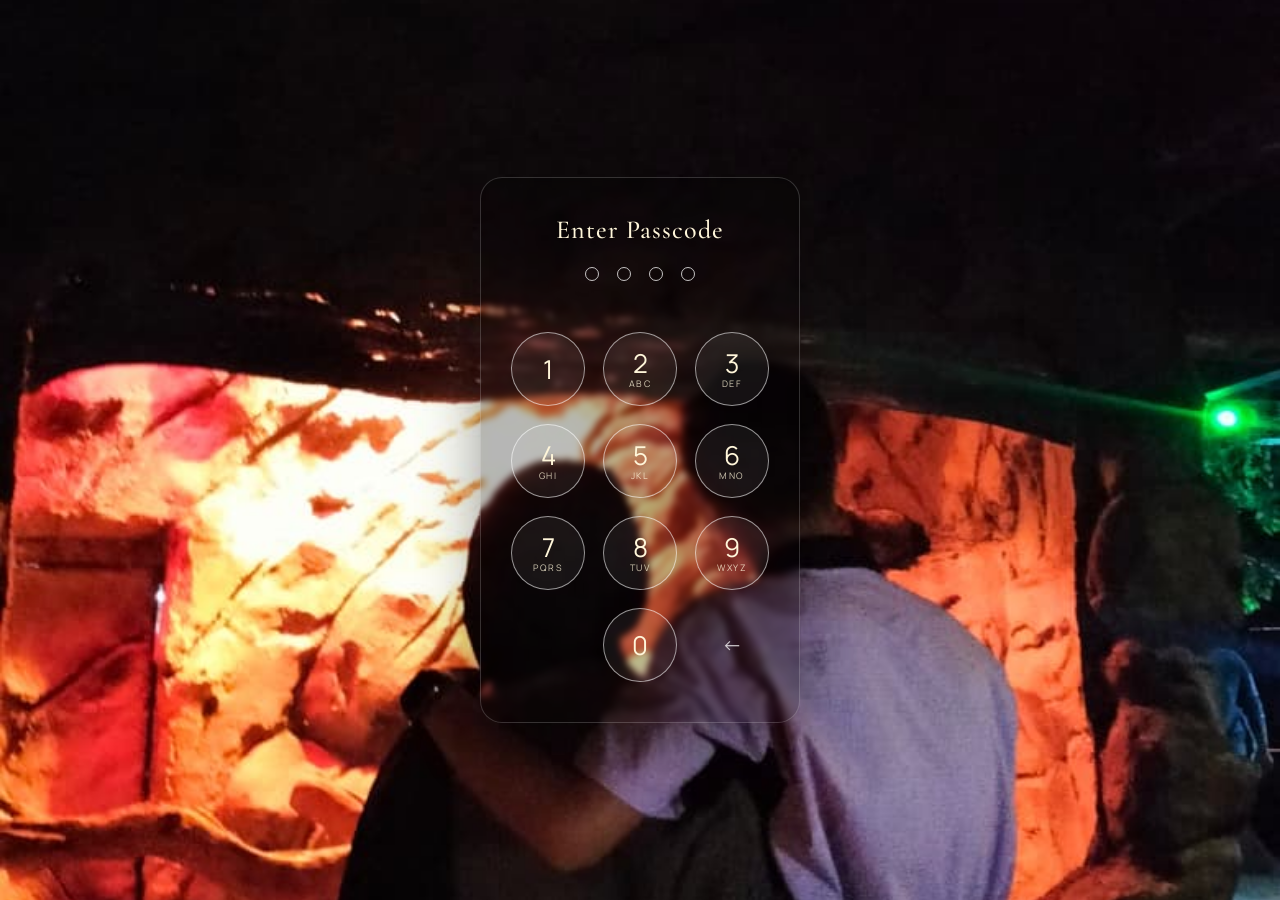
<file: index.html>
<!DOCTYPE html>
<html lang="id">
<head>
  <meta charset="UTF-8">
  <meta name="viewport" content="width=device-width, initial-scale=1.0">
  <title>Happy Birthday</title>
  <link rel="preconnect" href="https://fonts.googleapis.com">
  <link rel="preconnect" href="https://fonts.gstatic.com" crossorigin>
  <link href="https://fonts.googleapis.com/css2?family=Cormorant+Garamond:ital,wght@0,400;0,500;0,600;1,400&family=Tangerine:wght@400;700&family=Manrope:wght@300;400;500;600&display=swap" rel="stylesheet">
  <link rel="stylesheet" href="style5.css">
</head>
<body>

<div class="stars"></div>
<div class="nav-back" id="backBtn" onclick="goTo('menu')">&larr; kembali</div>

<div class="stage">

  <!-- SCREEN -1: PASSCODE -->
  <section class="screen active" id="screen-passcode">
    <div class="passcode-overlay">
      <div class="passcode-title">Enter Passcode</div>
      <div class="passcode-dots" id="passcodeDots">
        <span class="dot" data-i="0"></span>
        <span class="dot" data-i="1"></span>
        <span class="dot" data-i="2"></span>
        <span class="dot" data-i="3"></span>
      </div>
      <div class="passcode-error" id="passcodeError">kode salah, coba lagi</div>
      <div class="passcode-keypad" id="passcodeKeypad">
        <button class="pkey" data-k="1">1</button>
        <button class="pkey" data-k="2">2<span>ABC</span></button>
        <button class="pkey" data-k="3">3<span>DEF</span></button>
        <button class="pkey" data-k="4">4<span>GHI</span></button>
        <button class="pkey" data-k="5">5<span>JKL</span></button>
        <button class="pkey" data-k="6">6<span>MNO</span></button>
        <button class="pkey" data-k="7">7<span>PQRS</span></button>
        <button class="pkey" data-k="8">8<span>TUV</span></button>
        <button class="pkey" data-k="9">9<span>WXYZ</span></button>
        <div class="pkey-spacer"></div>
        <button class="pkey" data-k="0">0</button>
        <button class="pkey pkey-del" id="passcodeDel">&larr;</button>
      </div>
    </div>
  </section>

  <!-- SCREEN 0: ENVELOPE -->
  <section class="screen" id="screen-envelope">
    <div class="env-title">For u, my beloved</div>
    <div class="envelope-wrap" id="envelopeWrap" onclick="openEnvelope()">
      <div class="envelope">
        <div class="card-inside"></div>
        <div class="env-body"></div>
        <div class="env-shadow-fold"></div>
        <div class="env-flap"></div>
        <div class="pulse-ring"></div>
        <div class="seal">
          <svg viewBox="0 0 24 24" fill="none" stroke="#5c0a0a" stroke-width="1.4">
            <path d="M12 21s-7.5-4.6-9.6-9.2C.9 8.4 2.6 5 6 5c2 0 3.4 1.1 6 3.6C14.6 6.1 16 5 18 5c3.4 0 5.1 3.4 3.6 6.8C19.5 16.4 12 21 12 21Z"/>
          </svg>
        </div>
      </div>
    </div>
    <div class="env-hint">Klik segel untuk membuka</div>
  </section>

  <!-- SCREEN 1: HERO -->
  <section class="screen" id="screen-hero">
    <div class="hero-frame fade-in">
      <div class="hero-photo">
        <div class="hero-text">
          <div class="hero-date">14 &middot; 08 &middot; 2009</div>
          <div class="hero-title">Happy Birthday, Sayang!</div>
          <div class="hero-sub">i hope this little give make u happy&nbsp;:)</div>
        </div>
      </div>
    </div>
    <div class="scroll-cue" onclick="goTo('menu')">
      <span>next</span>
      <span class="arrow"></span>
    </div>
  </section>

  <!-- SCREEN 2: MENU -->
  <section class="screen" id="screen-menu">
    <div class="menu-title">all of it for u</div>
    <div class="menu-grid">
      <div class="menu-card" onclick="goTo('message')">
        <svg class="menu-icon" viewBox="0 0 100 100" fill="none">
          <rect x="8" y="26" width="84" height="56" rx="4" fill="#fff6da" stroke="#ffd400" stroke-width="1.5"/>
          <path d="M10 28 L50 60 L90 28" fill="none" stroke="#e21b1b" stroke-width="2"/>
          <circle cx="50" cy="54" r="9" fill="#ffd400"/>
        </svg>
        <div class="menu-label">Pesan</div>
      </div>
      <div class="menu-card" onclick="goTo('flower')">
        <svg class="menu-icon" viewBox="0 0 100 100" fill="none">
          <path d="M50 90 L46 55 L54 55 Z" fill="#ffe066"/>
          <circle cx="50" cy="40" r="14" fill="#ff4d4d"/>
          <circle cx="34" cy="48" r="11" fill="#e21b1b"/>
          <circle cx="66" cy="48" r="11" fill="#e21b1b"/>
          <circle cx="50" cy="55" r="8" fill="#ffd400"/>
        </svg>
        <div class="menu-label">Bunga</div>
      </div>
      <div class="menu-card" onclick="goTo('gallery')">
        <svg class="menu-icon" viewBox="0 0 100 100" fill="none">
          <circle cx="50" cy="50" r="38" fill="#5c0a0a" stroke="#ff4d4d" stroke-width="2"/>
          <circle cx="50" cy="50" r="22" fill="#9c1414"/>
          <circle cx="50" cy="50" r="7" fill="#ffd400"/>
        </svg>
        <div class="menu-label">Galeri &amp; Musik</div>
      </div>
    </div>
  </section>

  <!-- SCREEN 3: MESSAGE -->
  <section class="screen" id="screen-message">
    <div class="letter-layout fade-in">
      <div class="letter-card">
        <div class="letter-greet">Serta Mulia Untukmu!</div>
        <p>sayang, akhirnya kamu sampai di fase ini yaa. masa-masa dimana kata orang ini fase yang paling bahagia, "sweet seventeen" namanya. waktu dimana kamu bisa lebih bebas untuk mencari jati diri, lebih diberikan kepercayaan untuk pergi ke tempat-tempat yang pengen kamu kunjungi, bahkan lebih bebas untuk kamu menentukan pilihan mu sendiri. namun, di antara semua kata "bebas" itu, tanggung jawab mu makin berat juga pastinya</p>
        <p>aku pesen, jalanin masa-masa ini dengan kegiatan yang baik, kegiatan positif. bukannya dengan kamu semakin diberi kebebasan, juga bisa semakin bebas untuk kamu berperilaku semau kamu. inget, kamu juga semakin dewasa, sayang. tentu aja ada banyak doa dan harapan yang aku selipin untuk bertambahnya umur kamu ini. hidup yang lama yaa, sayang. jangan lupa, ada aku di sini yang selalu wellcome kalau kamu butuh tempat pulang. selamat ulang tahun, I love u soo much ebyymutt > <</p>
        <div class="letter-sign">&mdash; selamat ulang tahun, sayang</div>
      </div>
      <div class="photo-strip">
        <div class="ph ph1 img-msg-1"></div>
        <div class="ph ph2 img-msg-2"></div>
        <div class="ph ph3 img-msg-3"></div>
        <div class="ph ph4 img-msg-4"></div>
      </div>
    </div>
    <div class="continue-link" onclick="goTo('flower')">lanjut &rarr;</div>
  </section>

  <!-- SCREEN 4: FLOWER -->
  <section class="screen" id="screen-flower">
    <div class="flower-stage">
      <div class="compliment c1">kamu itu nahkoda bagi hidupmu sendiri, jangan biarin orang lain megang kemudinya</div>
      <div class="compliment c2">selalu sisain ruang ikhlas yaa untuk menerima segala hal yang kadang ga sesuai sama keinginan</div>
      <div class="compliment c3">hidup masih panjang, banyak hal baik yang belum pernah kamu coba rasakan</div>
      <div class="compliment c4">selalu percaya yaa kalau pasti ada jalan di setiap kesulitan yang kamu lalui</div>
      <div class="compliment c5">tetep jadi dirimu sendiri dengan versi terbaik walau dunia punya 1000 cara untuk merubahnya</div>
      <div class="compliment c6">teruslah mekar disetiap harinya meskipun proses dan hasilnya belum sempurna</div>

      <div class="flower-polaroid">
        <div class="flower-photo img-flower-1"></div>
        <div class="flower-polaroid-cap">for u&hearts;</div>
      </div>
    </div>
    <div class="flower-caption">
      <div class="flower-name">Anyelir Putih</div>
      <div class="flower-sub"></div>
    </div>
    <div class="continue-link" onclick="goTo('gallery')">lanjut &rarr;</div>
  </section>

  <!-- SCREEN 5: GALLERY + MUSIC -->
  <section class="screen" id="screen-gallery">
    <div class="gallery-wrap fade-in">
      <div class="polaroid tilt-l p1"><div class="shot img-galeri-1"></div></div>
      <div class="filmstrip">
        <div class="frame img-galeri-2"></div>
        <div class="frame img-galeri-3"></div>
        <div class="frame img-galeri-4"></div>
      </div>
      <div class="polaroid tilt-r p2"><div class="shot img-galeri-5"></div></div>
    </div>

    <div class="record-area">
      <div class="record-title">Lagu spesial untukmu</div>
      <div class="vinyl" id="vinylBtn" onclick="toggleVinyl()">
        <div class="vinyl-center"></div>
      </div>
      <div class="vinyl-hint" id="vinylHint">putar untuk dengar</div>
      <!-- Ganti src pada <source> di bawah ini dengan file MP3 lagu kalian -->
      <audio id="vinylAudio" class="vinyl-audio-source" loop preload="none">
        <source src="song cut.mp3" type="audio/mpeg">
      </audio>
    </div>

    <div class="continue-link" onclick="goTo('video')">masih ada satu lagi &rarr;</div>
  </section>

  <!-- SCREEN 6: KOTAK KADO -->
  <section class="screen" id="screen-video">
    <div class="kado-headline" id="kadoHeadline">
      <h1>Sebuah hadiah untukmu</h1>
      <p>ketuk kotaknya</p>
    </div>
    <div class="gift-stage" id="giftStage">
      <div class="gift" id="giftBox" onclick="openGift()">
        <div class="shadow-blob"></div>
        <div class="box-base"></div>
        <div class="box-lid"></div>
        <div class="bow">
          <svg viewBox="0 0 70 44">
            <path d="M35 22 C10 2, 0 6, 6 18 C10 26, 26 24, 35 22 Z" fill="#fff2b3" stroke="#ffd400" stroke-width="1.5"/>
            <path d="M35 22 C60 2, 70 6, 64 18 C60 26, 44 24, 35 22 Z" fill="#fff2b3" stroke="#ffd400" stroke-width="1.5"/>
            <circle cx="35" cy="22" r="7" fill="#ffd400"/>
          </svg>
        </div>
        <div class="gift-hint">ketuk untuk membuka</div>
      </div>
    </div>

    <div class="frame-wrap" id="frameWrap">
      <div class="ig-card">
        <div class="ig-top">
          <div class="ig-avatar"><div class="ig-avatar-inner">🎁</div></div>
          <div>
            <div class="ig-name">Raffa</div>
            <div class="ig-sub">Gils ganteng banget</div>
          </div>
        </div>

        <div class="photo-slot" id="photoSlot">
          <div class="placeholder-msg" id="placeholderMsg">
            <svg width="28" height="28" viewBox="0 0 24 24" fill="none" stroke="#c7b199" stroke-width="1.5"><rect x="3" y="5" width="18" height="15" rx="2"/><circle cx="9" cy="10" r="2"/><path d="M21 17l-5-5-4 4-3-3-6 6"/></svg>
            <img src="foto13.jpeg">
          </div>
        </div>
        <input type="file" id="fileInput" accept="image/*">

        <div class="ig-actions">
          <div class="ig-actions-left">
            <svg viewBox="0 0 24 24"><path d="M20.8 4.6a5.5 5.5 0 0 0-7.8 0L12 5.6l-1-1a5.5 5.5 0 0 0-7.8 7.8l1 1L12 21l7.8-7.6 1-1a5.5 5.5 0 0 0 0-7.8z"/></svg>
            <svg viewBox="0 0 24 24"><path d="M21 11.5a8.38 8.38 0 0 1-8.5 8.5H3l3-3.2A8.38 8.38 0 0 1 12 3a8.5 8.5 0 0 1 9 8.5z"/></svg>
            <svg viewBox="0 0 24 24"><path d="M22 2 11 13"/><path d="M22 2 15 22 11 13 2 9z"/></svg>
          </div>
          <svg viewBox="0 0 24 24"><path d="M19 21 12 16 5 21V5a2 2 0 0 1 2-2h10a2 2 0 0 1 2 2z"/></svg>
        </div>
        <div class="ig-caption"><b>Raffa</b> wlee :p</div>
      </div>
    </div>
  </section>
</div>

<script>
  function openEnvelope(){
    const wrap = document.getElementById('envelopeWrap');
    if(wrap.classList.contains('open')) return;
    wrap.classList.add('open');
    setTimeout(()=>{ goTo('hero'); }, 1500);
  }

  function goTo(name){
    document.querySelectorAll('.screen').forEach(s=>s.classList.remove('active'));
    const target = document.getElementById('screen-'+name);
    target.classList.add('active');
    target.classList.remove('fade-in');
    requestAnimationFrame(()=>target.classList.add('fade-in'));

    const back = document.getElementById('backBtn');
    if(name === 'hero' || name === 'envelope' || name === 'passcode'){
      back.classList.remove('show');
    } else {
      back.classList.add('show');
    }

    if(name !== 'gallery'){
      const audio = document.getElementById('vinylAudio');
      const vinylHint = document.getElementById('vinylHint');
      const vinyl = document.getElementById('vinylBtn');
      if(audio){ audio.pause(); audio.currentTime = 0; }
      if(vinylHint){ vinylHint.textContent = 'putar untuk dengar'; }
      if(vinyl){ vinyl.classList.remove('spinning'); }
      vinylPlaying = false;
    }

    if(name !== 'video'){
      resetGift();
    }

    window.scrollTo({top:0, behavior:'smooth'});
  }

  /* PASSCODE */
  const CORRECT_CODE = "1408";
  let enteredCode = "";
  const dotsEl = document.querySelectorAll('#passcodeDots .dot');
  const errorEl = document.getElementById('passcodeError');
  const keypad = document.getElementById('passcodeKeypad');

  function updateDots(){
    dotsEl.forEach((d,i)=>{
      d.classList.toggle('filled', i < enteredCode.length);
    });
  }

  function addDigit(k){
    if(enteredCode.length >= 4) return;
    enteredCode += k;
    updateDots();
    if(enteredCode.length === 4){
      setTimeout(checkCode, 180);
    }
  }

  function checkCode(){
    if(enteredCode === CORRECT_CODE){
      goTo('envelope');
      setTimeout(()=>{ enteredCode=""; updateDots(); errorEl.classList.remove('show'); }, 800);
    } else {
      errorEl.classList.add('show');
      const overlay = document.querySelector('.passcode-overlay');
      overlay.classList.add('shake');
      setTimeout(()=>{
        overlay.classList.remove('shake');
        enteredCode = "";
        updateDots();
      }, 500);
    }
  }

  keypad.addEventListener('click', (e)=>{
    const btn = e.target.closest('.pkey');
    if(!btn) return;
    if(btn.id === 'passcodeDel'){
      enteredCode = enteredCode.slice(0,-1);
      updateDots();
      errorEl.classList.remove('show');
      return;
    }
    addDigit(btn.dataset.k);
  });

  document.addEventListener('keydown', (e)=>{
    if(!document.getElementById('screen-passcode').classList.contains('active')) return;
    if(e.key >= '0' && e.key <= '9') addDigit(e.key);
    if(e.key === 'Backspace'){
      enteredCode = enteredCode.slice(0,-1);
      updateDots();
      errorEl.classList.remove('show');
    }
  });

  /* GIFT BOX (reveals the photo card) */
  let giftOpened = false;

  function makeGiftSparkles(){
    const gift = document.getElementById('giftBox');
    for(let i=0; i<12; i++){
      const s = document.createElement('div');
      s.className = 'sparkle';
      const angle = Math.random()*Math.PI*2;
      const dist = 60 + Math.random()*60;
      s.style.setProperty('--dx', Math.cos(angle)*dist + 'px');
      s.style.setProperty('--dy', Math.sin(angle)*dist - 20 + 'px');
      s.style.left = '105px';
      s.style.top = '70px';
      s.style.background = Math.random() > .5 ? 'var(--gold)' : '#fff3d0';
      gift.appendChild(s);
      s.addEventListener('animationend', () => s.remove());
    }
  }

  function openGift(){
    if(giftOpened) return;
    giftOpened = true;
    const gift = document.getElementById('giftBox');
    const kadoHeadline = document.getElementById('kadoHeadline');
    const frameWrap = document.getElementById('frameWrap');

    gift.classList.add('opened');
    kadoHeadline.classList.add('hide');
    makeGiftSparkles();

    setTimeout(()=>{ frameWrap.classList.add('show'); }, 250);
  }

  function resetGift(){
    giftOpened = false;
    const gift = document.getElementById('giftBox');
    const kadoHeadline = document.getElementById('kadoHeadline');
    const frameWrap = document.getElementById('frameWrap');
    if(gift){ gift.classList.remove('opened'); }
    if(kadoHeadline){ kadoHeadline.classList.remove('hide'); }
    if(frameWrap){ frameWrap.classList.remove('show'); }
  }

  const photoSlot = document.getElementById('photoSlot');
  const fileInput = document.getElementById('fileInput');

  photoSlot.addEventListener('click', () => fileInput.click());

  fileInput.addEventListener('change', (e) => {
    const file = e.target.files[0];
    if(!file) return;
    const reader = new FileReader();
    reader.onload = (ev) => {
      const placeholderMsg = document.getElementById('placeholderMsg');
      if(placeholderMsg) placeholderMsg.remove();
      const img = document.createElement('img');
      img.src = ev.target.result;
      photoSlot.innerHTML = '';
      photoSlot.appendChild(img);
    };
    reader.readAsDataURL(file);
  });

  let vinylPlaying = false;
  function toggleVinyl(){
    const vinyl = document.getElementById('vinylBtn');
    const hint = document.getElementById('vinylHint');
    const audio = document.getElementById('vinylAudio');
    vinylPlaying = !vinylPlaying;
    vinyl.classList.toggle('spinning', vinylPlaying);
    if(vinylPlaying){
      audio.currentTime = 0;
      audio.play().catch(()=>{});
      hint.textContent = 'sedang diputar...';
    } else {
      audio.pause();
      hint.textContent = 'putar untuk dengar';
    }
  }
</script>

</body>
</html>
</file>
<file: style5.css>
:root{
    --navy-deep:#5c0a0a;  
    --navy:#7a0f0f;       
    --navy-mid:#9c1414;
    --blue-royal:#e21b1b;  
    --blue-bright:#ff4d4d; 
    --blue-glow:#ffe066;   
    --gold:#ffd400;        
    --gold-soft:#fff2b3;   
    --ivory:#fff6da;       
    --paper:#fffaf0;       
    --text-on-paper:#7a0f0f; 
  }
  *{margin:0;padding:0;box-sizing:border-box;}
  html,body{
    width:100%;
    min-height:100%;
    background:var(--navy-deep);
    font-family:'Manrope',sans-serif;
    color:var(--ivory);
    overflow-x:hidden;
  }
  .stage{
    position:relative;
    width:100%;
    min-height:100vh;
  }

  /* ===== Star field ambience ===== */
  .stars{
    position:fixed;
    inset:0;
    z-index:0;
    pointer-events:none;
    background:
      radial-gradient(1px 1px at 10% 20%, rgba(255,255,255,.55) 0, transparent 60%),
      radial-gradient(1px 1px at 80% 10%, rgba(255,255,255,.4) 0, transparent 60%),
      radial-gradient(1px 1px at 60% 70%, rgba(255,255,255,.5) 0, transparent 60%),
      radial-gradient(1.5px 1.5px at 30% 80%, rgba(255,255,255,.45) 0, transparent 60%),
      radial-gradient(1px 1px at 90% 60%, rgba(255,255,255,.4) 0, transparent 60%),
      radial-gradient(1px 1px at 45% 35%, rgba(255,255,255,.35) 0, transparent 60%),
      radial-gradient(1.5px 1.5px at 15% 55%, rgba(255,255,255,.4) 0, transparent 60%),
      radial-gradient(1px 1px at 70% 90%, rgba(255,255,255,.35) 0, transparent 60%);
    background-repeat:repeat;
    background-size:600px 600px;
    animation:twinkle 6s ease-in-out infinite alternate;
  }
  @keyframes twinkle{from{opacity:.5;}to{opacity:1;}}

  /* ===================== SCREEN BASE ===================== */
  .screen{
    position:relative;
    z-index:1;
    min-height:100vh;
    display:none;
    align-items:center;
    justify-content:center;
    flex-direction:column;
    width:100%;
    padding:40px 20px;
  }
  .screen.active{display:flex;}
  .fade-in{animation:fadeIn .9s ease both;}
  @keyframes fadeIn{from{opacity:0;transform:translateY(14px);}to{opacity:1;transform:translateY(0);}}

  /*  SCREEN 0: PASSCODE  */
  #screen-passcode{
    background:
      url('foto10.jpeg') center/cover no-repeat;
  }
  .passcode-overlay{
    display:flex;
    flex-direction:column;
    align-items:center;
    gap:22px;
    padding:36px 30px 40px;
    border-radius:22px;
    background:rgba(0, 0, 0, 0.28);
    border:1px solid rgba(255,255,255,.18);
    backdrop-filter:blur(3px);
    -webkit-backdrop-filter:blur(3px);
    box-shadow:0 25px 60px rgba(0,0,0,.4);
  }
  .passcode-overlay.shake{ animation:shakeCode .5s ease; }
  @keyframes shakeCode{
    10%,90%{ transform:translateX(-2px); }
    20%,80%{ transform:translateX(4px); }
    30%,50%,70%{ transform:translateX(-8px); }
    40%,60%{ transform:translateX(8px); }
  }
  .passcode-title{
    font-family:'Cormorant Garamond', serif;
    font-weight:500;
    font-size:clamp(20px,4vw,26px);
    letter-spacing:1px;
    color:var(--ivory);
    text-shadow:0 1px 8px rgba(0,0,0,.4);
  }
  .passcode-dots{
    display:flex;
    gap:18px;
  }
  .passcode-dots .dot{
    width:14px; height:14px;
    border-radius:50%;
    border:1.5px solid rgba(255,255,255,.75);
    background:transparent;
    transition:background .2s ease, transform .2s ease;
  }
  .passcode-dots .dot.filled{
    background:var(--ivory);
    transform:scale(1.1);
  }
  .passcode-error{
    font-size:12px;
    letter-spacing:1.5px;
    color:#ffe066;
    text-transform:uppercase;
    opacity:0;
    transition:opacity .2s ease;
    margin-top:-10px;
  }
  .passcode-error.show{ opacity:1; }
  .passcode-keypad{
    display:grid;
    grid-template-columns:repeat(3,clamp(52px,18vw,74px));
    gap:clamp(10px,3.5vw,18px);
    justify-content:center;
  }
  .pkey{
    width:clamp(52px,18vw,74px); height:clamp(52px,18vw,74px);
    border-radius:50%;
    border:1px solid rgba(255,255,255,.55);
    background:rgba(255,255,255,.06);
    color:var(--ivory);
    font-family:'Manrope',sans-serif;
    font-size:26px;
    font-weight:400;
    display:flex;
    flex-direction:column;
    align-items:center;
    justify-content:center;
    line-height:1;
    cursor:pointer;
    -webkit-tap-highlight-color:transparent;
    transition:background .2s ease, transform .15s ease;
  }
  .pkey span{
    font-size:9px;
    letter-spacing:1.5px;
    margin-top:3px;
    opacity:.8;
  }
  .pkey:hover, .pkey:active{
    background:rgba(255,255,255,.18);
    transform:scale(.96);
  }
  .pkey-del{
    font-size:20px;
    border:none;
    background:transparent;
    color:rgba(255,255,255,.75);
  }
  .pkey-del:hover{ background:rgba(255,255,255,.08); }
  .pkey-spacer{ pointer-events:none; }

  @media (max-width:400px){
    .pkey{ font-size:20px; }
  }

  /*  SCREEN 1: ENVELOPE  */
  #screen-envelope{
    background:
      url('foto4.jpeg') center/cover no-repeat;
  }
  .env-title{
    font-family:'Cormorant Garamond', serif;
    font-style:italic;
    font-weight:500;
    font-size:clamp(28px,5vw,42px);
    letter-spacing:.5px;
    color:rgb(253, 250, 250);
    margin-bottom:36px;
    text-align:center;
    text-shadow:0 0 18px rgba(0, 0, 0, 0.25);
  }
  .envelope-wrap{
    position:relative;
    width:min(380px,86vw);
    cursor:pointer;
    user-select:none;
    -webkit-tap-highlight-color:transparent;
  }
  .envelope{
    position:relative;
    width:100%;
    aspect-ratio:16/10;
    filter:drop-shadow(0 25px 50px rgba(0,0,0,.55));
  }
  .env-body{
    position:absolute; inset:0;
    background: linear-gradient(160deg, var(--navy-mid), var(--navy-deep) 70%);
    border-radius:6px;
    border:1px solid rgba(255,212,0,.35);
  }
  .env-flap{
    position:absolute;
    top:0; left:0; width:100%; height:62%;
    background: linear-gradient(155deg, var(--blue-royal), var(--navy-mid) 75%);
    clip-path:polygon(0 0,100% 0,50% 100%);
    border-radius:6px 6px 0 0;
    transform-origin:top center;
    transition:transform 1s cubic-bezier(.7,0,.3,1);
    z-index:3;
  }
  .envelope-wrap.open .env-flap{
    transform:rotateX(180deg);
  }
  .env-shadow-fold{
    position:absolute;
    bottom:0; left:0; width:100%; height:55%;
    z-index:2;
  }
  .env-shadow-fold::before, .env-shadow-fold::after{
    content:'';
    position:absolute;
    width:55%; height:100%;
    background:linear-gradient(135deg, rgba(255,255,255,.05), rgba(0,0,0,.18));
  }
  .env-shadow-fold::before{ left:0; clip-path:polygon(0 0,100% 100%,0 100%); }
  .env-shadow-fold::after{ right:0; clip-path:polygon(100% 0,100% 100%,0 100%); }

  .seal{
    position:absolute;
    top:50%; left:50%;
    width:64px; height:64px;
    transform:translate(-50%,-50%);
    border-radius:50%;
    background:radial-gradient(circle at 35% 30%, #ffe9a8, var(--gold) 55%, #c99a1f 100%);
    box-shadow:0 6px 14px rgba(0,0,0,.4), inset 0 2px 4px rgba(255,255,255,.5);
    z-index:5;
    display:flex; align-items:center; justify-content:center;
    transition:transform .4s ease, opacity .4s ease;
  }
  .seal svg{ width:30px; height:30px; opacity:.85; }
  .envelope-wrap:hover .seal{ transform:translate(-50%,-50%) scale(1.06); }
  .envelope-wrap.open .seal{ opacity:0; transform:translate(-50%,-50%) scale(.4); }

  .card-inside{
    position:absolute;
    bottom:6%;
    left:50%;
    width:84%;
    height:0%;
    background:linear-gradient(160deg,var(--paper),#ffedc2);
    border-radius:4px;
    transform:translateX(-50%);
    z-index:4;
    transition:height .7s cubic-bezier(.2,.8,.3,1) .55s, bottom .7s cubic-bezier(.2,.8,.3,1) .55s;
  }
  .envelope-wrap.open .card-inside{
    height:78%;
    bottom:38%;
  }

  .env-hint{
    margin-top:30px;
    text-align:center;
    font-size:13px;
    letter-spacing:2.5px;
    text-transform:uppercase;
    color:var(--blue-glow);
    opacity:.75;
  }
  .pulse-ring{
    position:absolute; top:50%; left:50%;
    width:64px;height:64px;
    transform:translate(-50%,-50%);
    border-radius:50%;
    border:1.5px solid var(--gold-soft);
    opacity:0;
    animation:pulseRing 2.4s ease-out infinite;
    z-index:4;
  }
  @keyframes pulseRing{
    0%{opacity:.55; transform:translate(-50%,-50%) scale(1);}
    100%{opacity:0; transform:translate(-50%,-50%) scale(1.7);}
  }

  /*  SCREEN 2: HERO  */
  #screen-hero{
    background:
      radial-gradient(ellipse at 50% 30%, rgba(255,77,77,.25), transparent 65%),
      linear-gradient(170deg,#b31217,var(--navy-deep) 70%);
    text-align:center;
  }
  .hero-frame{
    position:relative;
    width:min(560px,92vw);
    border-radius:18px;
    overflow:hidden;
    border:1px solid rgba(255,212,0,.3);
    box-shadow:0 30px 70px rgba(0,0,0,.55);
  }
  .hero-photo{
    position:relative;
    width:100%;
    aspect-ratio:4/5;
    background:
      radial-gradient(circle at 30% 20%, rgba(255,77,77,.5), transparent 55%),
      radial-gradient(circle at 75% 75%, rgba(226,27,27,.7), transparent 55%),
      linear-gradient(160deg,#8a0e0e,#1a0505 75%);
    display:flex;
    align-items:flex-end;
    justify-content:center;
    padding-bottom:34px;
  }
  .hero-photo::before{
    content:'';
    position:absolute; inset:0;
    background-image:
      radial-gradient(1.5px 1.5px at 20% 30%, rgba(255,255,255,.5), transparent),
      radial-gradient(1.5px 1.5px at 70% 15%, rgba(255,255,255,.4), transparent),
      radial-gradient(1.5px 1.5px at 85% 55%, rgba(255,255,255,.4), transparent),
      radial-gradient(1.5px 1.5px at 40% 70%, rgba(255,255,255,.35), transparent),
      radial-gradient(1.5px 1.5px at 10% 80%, rgba(255,255,255,.3), transparent);
  }
  .hero-text{
    position:relative;
    z-index:2;
    padding:0 26px;
  }
  .hero-date{
    font-size:12px;
    letter-spacing:3px;
    color:var(--blue-glow);
    text-transform:uppercase;
    margin-bottom:10px;
    opacity:.8;
  }
  .hero-title{
    font-family:'Tangerine', cursive;
    font-size:clamp(46px,9vw,68px);
    line-height:1;
    color:var(--ivory);
    text-shadow:0 0 22px rgba(255,77,77,.55);
  }
  .hero-sub{
    margin-top:10px;
    font-family:'Cormorant Garamond',serif;
    font-style:italic;
    font-size:clamp(14px,2.6vw,17px);
    color:var(--gold-soft);
  }
  .scroll-cue{
    margin-top:34px;
    font-size:12px;
    letter-spacing:3px;
    text-transform:uppercase;
    color:var(--blue-glow);
    opacity:.7;
    cursor:pointer;
    display:flex;
    flex-direction:column;
    align-items:center;
    gap:8px;
  }
  .scroll-cue .arrow{
    width:9px;height:9px;
    border-right:1.5px solid var(--gold-soft);
    border-bottom:1.5px solid var(--gold-soft);
    transform:rotate(45deg);
    animation:bounceDown 1.6s ease-in-out infinite;
  }
  @keyframes bounceDown{0%,100%{transform:rotate(45deg) translate(0,0);}50%{transform:rotate(45deg) translate(4px,4px);}}

  /*  SCREEN 3: MENU  */
  #screen-menu{
    background:linear-gradient(170deg,#b31217,var(--navy-deep) 70%);
  }
  .menu-title{
    font-family:'Tangerine',cursive;
    font-size:clamp(42px,8vw,60px);
    color:var(--ivory);
    text-shadow:0 0 20px rgba(255,77,77,.4);
    margin-bottom:48px;
    text-align:center;
  }
  .menu-grid{
    display:flex;
    gap:34px;
    flex-wrap:wrap;
    justify-content:center;
    max-width:780px;
  }
  .menu-card{
    width:clamp(120px,38vw,170px);
    display:flex;
    flex-direction:column;
    align-items:center;
    gap:16px;
    cursor:pointer;
    padding:22px 14px 18px;
    border-radius:16px;
    border:1px solid rgba(255,212,0,.18);
    background:linear-gradient(160deg,rgba(226,27,27,.18),rgba(122,15,15,.4));
    transition:transform .35s ease, border-color .35s ease, background .35s ease;
  }
  .menu-card:hover{
    transform:translateY(-8px);
    border-color:rgba(255,212,0,.55);
    background:linear-gradient(160deg,rgba(255,77,77,.22),rgba(122,15,15,.5));
  }
  .menu-icon{ width:clamp(52px,18vw,78px); height:clamp(52px,18vw,78px); }
  .menu-label{
    font-size:13px;
    letter-spacing:2px;
    text-transform:uppercase;
    color:var(--gold-soft);
  }

  /* SCREEN 4: MESSAGE  */
  #screen-message{
    background:linear-gradient(170deg,#b31217,var(--navy-deep) 70%);
    gap:30px;
  }
  .letter-layout{
    display:flex;
    gap:36px;
    align-items:flex-start;
    max-width:920px;
    width:100%;
    flex-wrap:wrap;
    justify-content:center;
  }
  .letter-card{
    flex:1 1 420px;
    max-width:480px;
    background:linear-gradient(165deg,var(--paper),#ffedc2);
    color:#7a0f0f;
    border-radius:4px;
    padding:clamp(22px,6vw,38px) clamp(18px,5vw,34px);
    box-shadow:0 25px 60px rgba(0,0,0,.5);
    transform:rotate(-0.6deg);
    font-family:'Cormorant Garamond',serif;
    font-size:clamp(14.5px,3.8vw,16.5px);
    line-height:1.65;
    position:relative;
  }
  .letter-card::before{
    content:'';
    position:absolute;
    top:-14px; left:50%;
    transform:translateX(-50%);
    width:30px;height:30px;
    background:var(--gold);
    border-radius:3px;
    box-shadow:0 4px 8px rgba(0,0,0,.35);
  }
  .letter-greet{
    font-weight:600;
    font-size:19px;
    color:var(--text-on-paper);
    margin-bottom:14px;
  }
  .letter-card p{ margin-bottom:14px; }
  .letter-sign{
    margin-top:18px;
    font-style:italic;
    text-align:right;
    color:var(--text-on-paper);
  }
  .photo-strip{
    display:flex;
    flex-direction:column;
    gap:10px;
    width:140px;
  }
  .photo-strip .ph{
    width:100%;
    aspect-ratio:1/1;
    border-radius:3px;
    border:3px solid var(--ivory);
    box-shadow:0 8px 16px rgba(0,0,0,.4);
    background-size:cover;
    background-position:center;
  }
  .ph1{background:linear-gradient(135deg,#e21b1b,#7a0f0f);}
  .ph2{background:linear-gradient(135deg,#ff4d4d,#9c1414);}
  .ph3{background:linear-gradient(135deg,#9c1414,#1a0505);}
  .ph4{background:linear-gradient(135deg,#ffe066,#e21b1b);}

  .img-msg-1{ background:url('foto2.jpeg') center/cover no-repeat, linear-gradient(135deg,#e21b1b,#7a0f0f) !important; }
  .img-msg-2{ background:url('foto3.jpeg') center/cover no-repeat, linear-gradient(135deg,#ff4d4d,#9c1414) !important; }
  .img-msg-3{ background:url('foto5.jpeg') center/cover no-repeat, linear-gradient(135deg,#9c1414,#1a0505) !important; }
  .img-msg-4{ background:url('foto6.jpeg') center/cover no-repeat, linear-gradient(135deg,#ffe066,#e21b1b) !important; }


  /*  SCREEN 5: FLOWER  */
  #screen-flower{
    background:linear-gradient(170deg,#b31217,var(--navy-deep) 70%);
  }
  .flower-stage{
    position:relative;
    width:min(640px,94vw);
    height:520px;
    display:flex;
    align-items:center;
    justify-content:center;
  }
  .flower-polaroid{
    width:210px;
    background:var(--ivory);
    padding:13px 13px 33px;
    border-radius:4px;
    box-shadow:0 25px 55px rgba(0,0,0,.5), 0 0 0 1px rgba(255,212,0,.15);
    position:relative;
    z-index:2;
    transform:rotate(-3deg);
    animation:polaroidIn .8s ease both;
  }
  @keyframes polaroidIn{
    from{ opacity:0; transform:rotate(-3deg) translateY(18px) scale(.94); }
    to{ opacity:1; transform:rotate(-3deg) translateY(0) scale(1); }
  }
  .flower-photo{
    width:100%;
    aspect-ratio:4/5;
    border-radius:1px;
    background:url('anyelirputih.jpeg') center/cover no-repeat, linear-gradient(135deg,#ff4d4d,#9c1414);
    box-shadow:inset 0 0 0 1px rgba(0,0,0,.06);
  }
  .flower-polaroid-cap{
    margin-top:12px;
    text-align:center;
    font-family:'Cormorant Garamond', serif;
    font-style:italic;
    font-size:14px;
    color:var(--text-on-paper);
    opacity:.85;
  }
  .compliment{
    position:absolute;
    background:linear-gradient(160deg,rgba(226,27,27,.35),rgba(122,15,15,.65));
    border:1px solid rgba(255,212,0,.35);
    border-radius:10px;
    padding:10px 14px;
    font-size:12.5px;
    line-height:1.4;
    color:var(--ivory);
    max-width:150px;
    box-shadow:0 12px 25px rgba(0,0,0,.4);
    opacity:0;
    animation:popIn .6s ease forwards;
  }
  @keyframes popIn{from{opacity:0;transform:translateY(8px) scale(.92);}to{opacity:1;transform:translateY(0) scale(1);}}
  .c1{ top:6%;  left:0%;   animation-delay:.2s; }
  .c2{ top:2%;  right:2%;  animation-delay:.4s; }
  .c3{ top:38%; left:-2%; animation-delay:.6s; }
  .c4{ top:36%; right:-4%; animation-delay:.8s; }
  .c5{ bottom:8%; left:3%;  animation-delay:1s; }
  .c6{ bottom:6%; right:1%; animation-delay:1.2s; }
  .flower-caption{
    text-align:center;
    margin-top:6px;
  }
  .flower-name{
    font-family:'Cormorant Garamond',serif;
    font-style:italic;
    font-size:24px;
    color:var(--gold-soft);
  }
  .flower-sub{
    font-size:11px;
    letter-spacing:2px;
    text-transform:uppercase;
    color:var(--blue-glow);
    opacity:.75;
  }

  /*  SCREEN 6: GALLERY + MUSIC  */
  #screen-gallery{
    background:linear-gradient(170deg,#b31217,var(--navy-deep) 70%);
    gap:40px;
  }
  .gallery-wrap{
    display:flex;
    gap:30px;
    align-items:center;
    flex-wrap:wrap;
    justify-content:center;
    max-width:900px;
  }
  .polaroid{
    background:var(--ivory);
    padding:13px 13px 33px;
    border-radius:3px;
    box-shadow:0 18px 35px rgba(0,0,0,.45);
    width:clamp(130px,42vw,210px);
  }
  .polaroid .shot{
    width:100%;
    aspect-ratio:1/1;
    border-radius:2px;
  }
  .p1 .shot{background:linear-gradient(135deg,#e21b1b,#b31217);}
  .p2 .shot{background:linear-gradient(135deg,#ff4d4d,#9c1414);}
  .polaroid.tilt-l{ transform:rotate(-5deg); }
  .polaroid.tilt-r{ transform:rotate(4deg); }

  .filmstrip{
    display:flex;
    flex-direction:column;
    gap:6px;
    background:#05070f;
    padding:10px 6px;
    border-radius:6px;
  }
  .filmstrip .frame{
    width:clamp(56px,18vw,90px); height:clamp(56px,18vw,90px);
    border-radius:2px;
    background:linear-gradient(135deg,var(--blue-bright),var(--navy-mid));
  }

  .img-galeri-1{ background:url('foto7.jpeg') center/cover no-repeat, linear-gradient(135deg,#e21b1b,#b31217) !important; }
  .img-galeri-2{ background:url('foto8.jpeg') center/cover no-repeat, linear-gradient(135deg,var(--blue-bright),var(--navy-mid)) !important; }
  .img-galeri-3{ background:url('foto9.jpeg') center/cover no-repeat, linear-gradient(135deg,var(--blue-bright),var(--navy-mid)) !important; }
  .img-galeri-4{ background:url('foto11.jpeg') center/cover no-repeat, linear-gradient(135deg,var(--blue-bright),var(--navy-mid)) !important; }
  .img-galeri-5{ background:url('foto12.jpeg') center/cover no-repeat, linear-gradient(135deg,#ff4d4d,#9c1414) !important; }

  .record-area{
    display:flex;
    flex-direction:column;
    align-items:center;
    gap:22px;
  }
  .record-title{
    font-family:'Cormorant Garamond',serif;
    font-style:italic;
    font-size:clamp(22px,4vw,30px);
    color:var(--gold-soft);
    text-align:center;
  }
  .vinyl{
    width:clamp(120px,42vw,170px); height:clamp(120px,42vw,170px);
    border-radius:50%;
    background:
      repeating-radial-gradient(circle,#1a1f2e 0 2px, #11141d 2px 4px);
    box-shadow:0 25px 50px rgba(0,0,0,.55), inset 0 0 0 6px #05070f;
    display:flex; align-items:center; justify-content:center;
    cursor:pointer;
    animation:spin 6s linear infinite;
    animation-play-state:paused;
    position:relative;
  }
  .vinyl.spinning{ animation-play-state:running; }
  @keyframes spin{ to{ transform:rotate(360deg); } }
  .vinyl-center{
    width:clamp(38px,13vw,54px); height:clamp(38px,13vw,54px);
    border-radius:50%;
    background:radial-gradient(circle at 35% 30%, var(--blue-glow), var(--blue-royal) 60%, var(--navy-deep) 100%);
    box-shadow:inset 0 0 0 3px rgba(0,0,0,.4);
  }
  .vinyl-hint{
    font-size:11px;
    letter-spacing:2px;
    text-transform:uppercase;
    color:var(--blue-glow);
    opacity:.75;
  }

  /*  SCREEN 7: KOTAK KADO  */
 #screen-video{
  min-height:100dvh;
  min-height:100vh;
  padding:32px 16px;
  padding-top:calc(32px + env(safe-area-inset-top));
  padding-bottom:calc(32px + env(safe-area-inset-bottom));
  box-sizing:border-box;
  overflow-x:hidden;
  background:
    radial-gradient(ellipse at 50% 0%, rgba(255,77,77,.16), transparent 60%),
    linear-gradient(180deg, var(--navy-deep), var(--navy) 55%, #4a0808);
}

.kado-headline{
  text-align:center;
  color:var(--ivory);
  letter-spacing:.06em;
  margin-bottom:20px;
  transition:opacity .5s ease;
}
.kado-headline h1{
  margin:0;
  font-family:'Cormorant Garamond', serif;
  font-style:italic;
  font-weight:500;
  font-size:clamp(22px,5vw,32px);
  color:var(--gold-soft);
  text-shadow:0 0 18px rgba(255,212,0,.25);
}
.kado-headline p{
  margin:8px 0 0;
  font-size:11px;
  letter-spacing:.18em;
  text-transform:uppercase;
  color:var(--blue-glow);
  opacity:.8;
}
.kado-headline.hide{ opacity:0; pointer-events:none; }

/* ---- Instagram-style photo card ---- */
.frame-wrap{
  width:min(86vw, 320px);
  margin:0 auto;
  opacity:0;
  transform:translateY(40px) scale(.9);
  pointer-events:none;
  transition:opacity .6s ease .1s, transform .7s cubic-bezier(.2,.9,.3,1.2) .1s;
}
.frame-wrap.show{
  opacity:1;
  transform:translateY(0) scale(1);
  pointer-events:auto;
}

.ig-card{
  background:var(--paper);
  border-radius:14px;
  box-shadow:0 24px 40px rgba(0,0,0,.4), 0 4px 10px rgba(0,0,0,.25);
  padding:14px 14px 10px;
}
.ig-top{
  display:flex;
  align-items:center;
  gap:10px;
  margin-bottom:12px;
}
.ig-avatar{
  width:34px;height:34px;border-radius:50%;
  background:conic-gradient(from 180deg, var(--gold-soft), var(--blue-royal), var(--navy-deep), var(--gold-soft));
  padding:2px;
}
.ig-avatar-inner{
  width:100%;height:100%;border-radius:50%;
  background:var(--paper);
  display:flex;align-items:center;justify-content:center;
  font-size:14px;
}
.ig-name{
  font-family:-apple-system, 'Segoe UI', Roboto, sans-serif;
  font-size:13px;
  font-weight:600;
  color:var(--text-on-paper);
}
.ig-sub{
  font-family:-apple-system, 'Segoe UI', Roboto, sans-serif;
  font-size:10px;
  color:#a88;
}

.photo-slot{
  position:relative;
  width:100%;
  aspect-ratio:1 / 1;
  border-radius:8px;
  overflow:hidden;
  background:linear-gradient(135deg, var(--ivory), #f3e2c6);
  display:flex;
  align-items:center;
  justify-content:center;
  cursor:pointer;
}
.photo-slot img{
  width:100%;height:100%;object-fit:cover;display:block;
}
.placeholder-msg{
  font-family:-apple-system, 'Segoe UI', Roboto, sans-serif;
  text-align:center;
  color:#b08d6a;
  font-size:12px;
  line-height:1.5;
  padding:0 16px;
}
.placeholder-msg svg{ margin-bottom:6px; }

.ig-actions{
  display:flex;
  align-items:center;
  justify-content:space-between;
  padding:10px 2px 4px;
}
.ig-actions-left{ display:flex; gap:14px; }
.ig-actions svg{ width:22px; height:22px; stroke:var(--text-on-paper); fill:none; stroke-width:1.6; }
.ig-caption{
  font-family:-apple-system, 'Segoe UI', Roboto, sans-serif;
  font-size:12px;
  color:#333;
  padding:0 2px 6px;
}
.ig-caption b{ margin-right:5px; }

#fileInput{ display:none; }

/* ---- Gift box (opens to reveal the photo card) ---- */
.gift-stage{
  position:relative;
  width:220px;
  height:250px;
  margin:8px auto 24px;
  transform-origin:top center;
}

.gift{
  position:absolute;
  top:0; left:0;
  width:220px;
  height:220px;
  cursor:pointer;
  perspective:1200px;
}
.gift.opened{ cursor:default; }

.gift .shadow-blob{
  position:absolute;
  bottom:-6px;
  left:50%;
  transform:translateX(-50%);
  width:200px;
  height:24px;
  background:radial-gradient(ellipse at center, rgba(0,0,0,.4) 0%, rgba(0,0,0,0) 70%);
  filter:blur(2px);
  transition:opacity .6s ease;
}

.gift .box-base{
  position:absolute;
  bottom:0;
  left:0;
  width:220px;
  height:130px;
  background:linear-gradient(135deg, var(--blue-bright) 0%, var(--blue-royal) 55%, var(--navy-deep) 100%);
  border-radius:6px 6px 10px 10px;
  box-shadow: inset 0 -10px 18px rgba(0,0,0,.3), 0 10px 20px rgba(0,0,0,.4);
}
.gift .box-base::before{
  content:"";
  position:absolute;
  top:0; bottom:0;
  left:50%;
  transform:translateX(-50%);
  width:34px;
  background:linear-gradient(90deg, var(--gold-soft), var(--gold) 50%, var(--gold-soft));
  box-shadow: inset 0 0 6px rgba(0,0,0,.15);
}

.gift .box-lid{
  position:absolute;
  bottom:118px;
  left:-6px;
  width:232px;
  height:46px;
  background:linear-gradient(135deg, var(--blue-bright) 0%, var(--blue-royal) 60%, var(--navy-deep) 100%);
  border-radius:8px;
  box-shadow: 0 6px 10px rgba(0,0,0,.35), inset 0 -4px 8px rgba(0,0,0,.2);
  transform-origin: 50% 100%;
  transition: transform .9s cubic-bezier(.55,-0.2,.2,1.4), opacity .5s ease .5s;
  z-index:3;
}
.gift .box-lid::before{
  content:"";
  position:absolute;
  top:0; bottom:0;
  left:50%;
  transform:translateX(-50%);
  width:38px;
  background:linear-gradient(90deg, var(--gold-soft), var(--gold) 50%, var(--gold-soft));
}

.gift .bow{
  position:absolute;
  left:50%;
  top:40px;
  transform:translateX(-50%);
  width:70px;
  height:24px;
  z-index:4;
  transition: transform .8s cubic-bezier(.55,-0.2,.2,1.4), opacity .5s ease;
}
.gift .bow svg{ width:100%; height:100%; display:block; }

.gift.opened .box-lid{
  transform: translateY(-30px) rotateX(115deg);
  opacity:0;
}
.gift.opened .bow{
  transform:translateX(-50%) translateY(-40px) scale(.7) rotate(-8deg);
  opacity:0;
}
.gift.opened .shadow-blob{ opacity:.4; }

.gift .sparkle{
  position:absolute;
  width:6px;height:6px;
  border-radius:50%;
  background:var(--gold);
  opacity:0;
  z-index:6;
}
.gift.opened .sparkle{
  animation: giftBurst 900ms ease-out forwards;
}
@keyframes giftBurst{
  0%{ opacity:1; transform: translate(0,0) scale(1); }
  100%{ opacity:0; transform: translate(var(--dx), var(--dy)) scale(.3); }
}

.gift-hint{
  position:absolute;
  bottom:-4px;
  left:50%;
  top:300px;  
  transform:translateX(-50%);
  font-size:11px;
  letter-spacing:2px;
  text-transform:uppercase;
  color:var(--blue-glow);
  opacity:.8;
  white-space:nowrap;
  animation: giftHintPulse 1.8s ease-in-out infinite;
}
@keyframes giftHintPulse{
  0%,100%{ opacity:.5; }
  50%{ opacity:1; }
}
.gift.opened .gift-hint{ display:none; }

  /*  NAV / BACK */
  .nav-back{
    position:fixed;
    top:18px; left:18px;
    z-index:50;
    font-size:12px;
    letter-spacing:1.5px;
    text-transform:uppercase;
    color:var(--blue-glow);
    background:rgba(122,15,15,.55);
    border:1px solid rgba(255,212,0,.25);
    padding:8px 14px;
    border-radius:20px;
    cursor:pointer;
    backdrop-filter:blur(6px);
    display:none;
  }
  .nav-back.show{ display:inline-flex; align-items:center; gap:6px; }
  .nav-back:hover{ border-color:rgba(255,212,0,.6); }

  .continue-link{
    margin-top:30px;
    font-size:12px;
    letter-spacing:2px;
    text-transform:uppercase;
    color:var(--gold-soft);
    text-decoration:underline;
    text-decoration-color:rgba(255,212,0,.4);
    cursor:pointer;
  }
  .continue-link:hover{ color:var(--ivory); }

  @media (max-width:560px){
    .letter-layout{ flex-direction:column-reverse; align-items:center; }
    .photo-strip{ flex-direction:row; flex-wrap:wrap; width:auto; justify-content:center; }
    .photo-strip .ph{ width:clamp(64px,20vw,90px); }
  }

  /* ===================== GLOBAL MOBILE FLEXIBILITY ===================== */
  /* Safety net: nothing is ever allowed to force horizontal scroll */
  html, body{ overflow-x:hidden; }
  .stage, .screen{ max-width:100vw; }
  img, svg{ max-width:100%; height:auto; }

  @media (max-width:600px){
    .screen{ padding:28px 16px; }

    /* Flower screen: drop the absolute "floating notes" layout in favour
       of a simple stacked flow so nothing overlaps or spills off-screen */
    .flower-stage{
      width:100%;
      height:auto;
      display:flex;
      flex-direction:column;
      align-items:center;
      gap:14px;
    }
    .flower-polaroid{ width:min(210px,62vw); order:1; }
    .compliment{
      position:static;
      max-width:min(280px,86vw);
      width:100%;
      text-align:center;
      opacity:1;
      animation:none;
      order:2;
    }
    .c1,.c2,.c3,.c4,.c5,.c6{ top:auto; left:auto; right:auto; bottom:auto; }

    /* Gallery: scale the whole polaroid/filmstrip cluster smoothly */
    .gallery-wrap{ gap:16px; }

    /* Gift box: scale as one unit so all the hand-tuned child offsets
       stay perfectly in proportion instead of breaking apart */
    .gift-stage{ transform:scale(0.82); }
  }

  @media (max-width:420px){
    .gift-stage{ transform:scale(0.68); margin-bottom:6px; }
    .frame-wrap{ width:min(88vw,300px); }
    .letter-card{ transform:none; }
    .menu-grid{ gap:20px; }
  }

  @media (max-width:360px){
    .gift-stage{ transform:scale(0.58); }
    .hero-photo{ padding-bottom:22px; }
    .compliment{ font-size:11.5px; padding:8px 12px; }
  }
</file>
